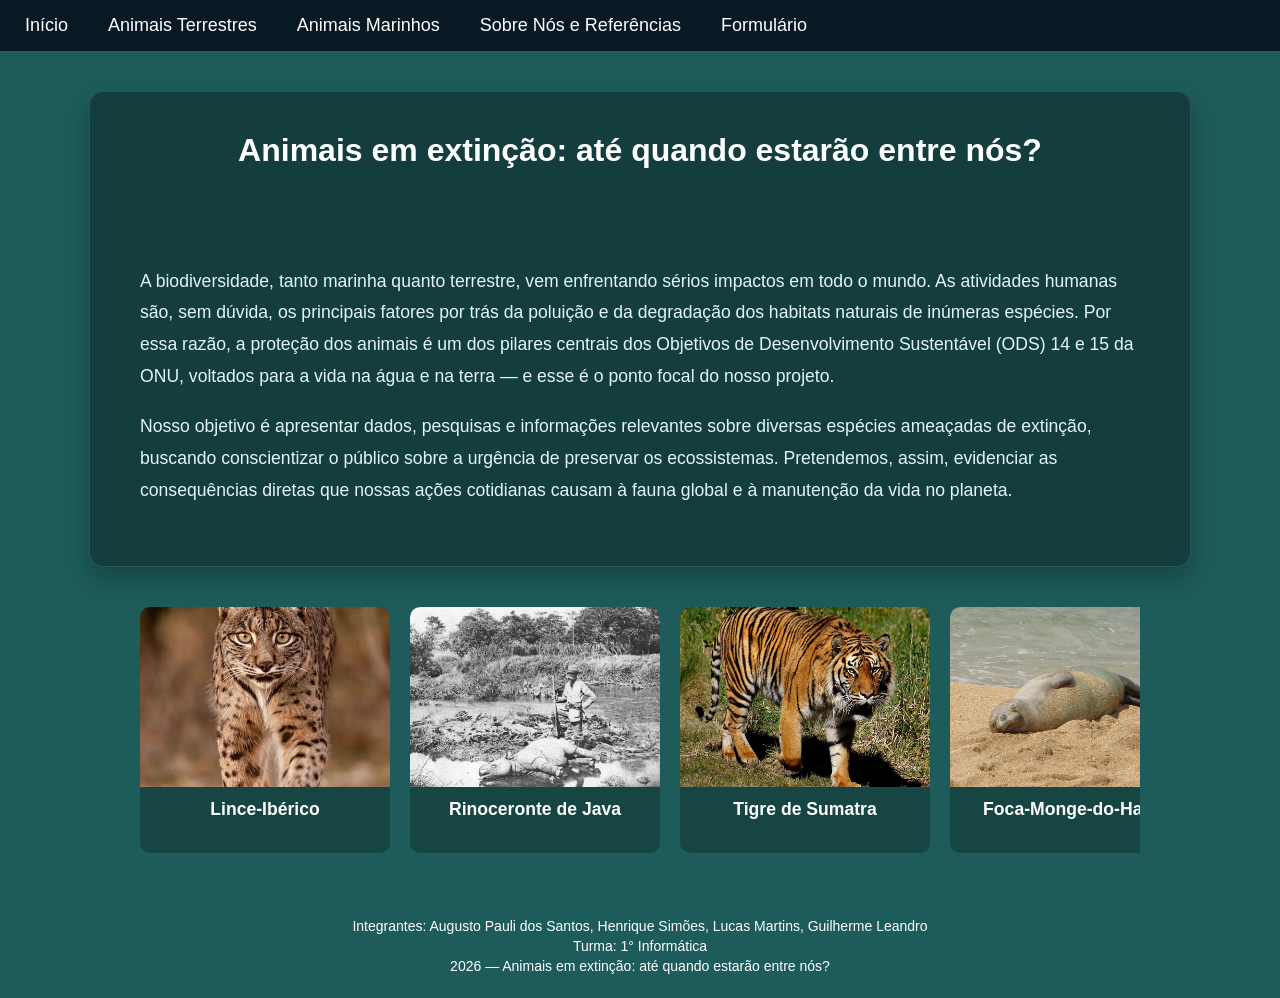
<file: Animais_em_extin_o_at_quando_estar_o_entre_n_s_/index.html>
<!DOCTYPE html>
<html lang="pt-br">
<head>
    <meta charset="UTF-8">
    <meta name="viewport" content="width=device-width, initial-scale=1.0">
    <title>PI - Animais em Extinção</title>
    <link rel="stylesheet" href="style.css">
    <script src="JavaScript.js" defer></script>
<script>
  const swup = new Swup();
</script>
</head>
<body class="pagina-inicio">

<nav>
    <button class="hamburguer" aria-label="Abrir menu">☰</button>
    <ul class="menu">
        <li><a href="index.html">Início</a></li>

        <li>
            <a href="#">Animais Terrestres</a>
            <ul class="submenu">
                <li><a href="lince_iberico.html">Lince-Ibérico</a></li>
                <li><a href="rinoceronte_de_java.html">Rinoceronte de Java</a></li>
                <li><a href="tigre_de_sumatra.html">Tigre de Sumatra</a></li>
            </ul>
        </li>

        <li>
            <a href="#">Animais Marinhos</a>
            <ul class="submenu">
                <li><a href="foca_monge_do_havai.html">Foca-Monge-do-Havaí</a></li>
                <li><a href="baleia_franca_do_atlantico_norte.html">Baleia-Franca-do-Atlântico-Norte</a></li>
                <li><a href="tartaruga_de_pente.html">Tartaruga de Pente</a></li>
            </ul>
        </li>

        <li><a href="sobre_nos.html">Sobre Nós e Referências</a></li>
        <li><a href="formulario.html">Formulário</a></li>
    </ul>
</nav>


<section class="main-container">
    <article class="conteudo-texto">
        <h1>Animais em extinção: até quando estarão entre nós?</h1>
        <br><br><br>
        <p>A biodiversidade, tanto marinha quanto terrestre, vem enfrentando sérios impactos em todo o mundo. As atividades humanas são, sem dúvida, os principais fatores por trás da poluição e da degradação dos habitats naturais de inúmeras espécies. Por essa razão, a proteção dos animais é um dos pilares centrais dos Objetivos de Desenvolvimento Sustentável (ODS) 14 e 15 da ONU, voltados para a vida na água e na terra — e esse é o ponto focal do nosso projeto.</p>
        <p>Nosso objetivo é apresentar dados, pesquisas e informações relevantes sobre diversas espécies ameaçadas de extinção, buscando conscientizar o público sobre a urgência de preservar os ecossistemas. Pretendemos, assim, evidenciar as consequências diretas que nossas ações cotidianas causam à fauna global e à manutenção da vida no planeta.</p>
    </article>
</section>

<div class="cards-faixa">
    <div class="cards">
        <a class="card" href="lince_iberico.html">
            <img src="imagens/lince_iberico1.jpg" alt="Lince-ibérico">
            <h3>Lince-Ibérico</h3>
        </a>
        <a class="card" href="rinoceronte_de_java.html">
            <img src="imagens/rinoceronte_de_java2.jpg" alt="Rinoceronte de Java">
            <h3>Rinoceronte de Java</h3>
        </a>
        <a class="card" href="tigre_de_sumatra.html">
            <img src="imagens/tigre_de_sumatra1.jpg" alt="Tigre de Sumatra">
            <h3>Tigre de Sumatra</h3>
        </a>
        <a class="card" href="foca_monge_do_havai.html">
            <img src="imagens/foca_monge_do_havai1.jpg" alt="Foca-Monge-do-Havaí">
            <h3>Foca-Monge-do-Havaí</h3>
        </a>
        <a class="card" href="baleia_franca_do_atlantico_norte.html">
            <img src="imagens/baleia_franca_do_atlântico_norte1.jpg" alt="Baleia-Franca-do-Atlântico-Norte">
            <h3>Baleia-Franca-do-Atlântico-Norte</h3>
        </a>
        <a class="card" href="tartaruga_de_pente.html">
            <img src="imagens/tartaruga_de_pente1.jpg" alt="Tartaruga de Pente">
            <h3>Tartaruga de Pente</h3>
        </a>
    </div>
</div>

<footer>
    <p>Integrantes: Augusto Pauli dos Santos, Henrique Simões, Lucas Martins, Guilherme Leandro</p>
    <p>Turma: 1° Informática</p>
    <p>2026 — Animais em extinção: até quando estarão entre nós?</p>
</footer>

</body>
</html>
</file>
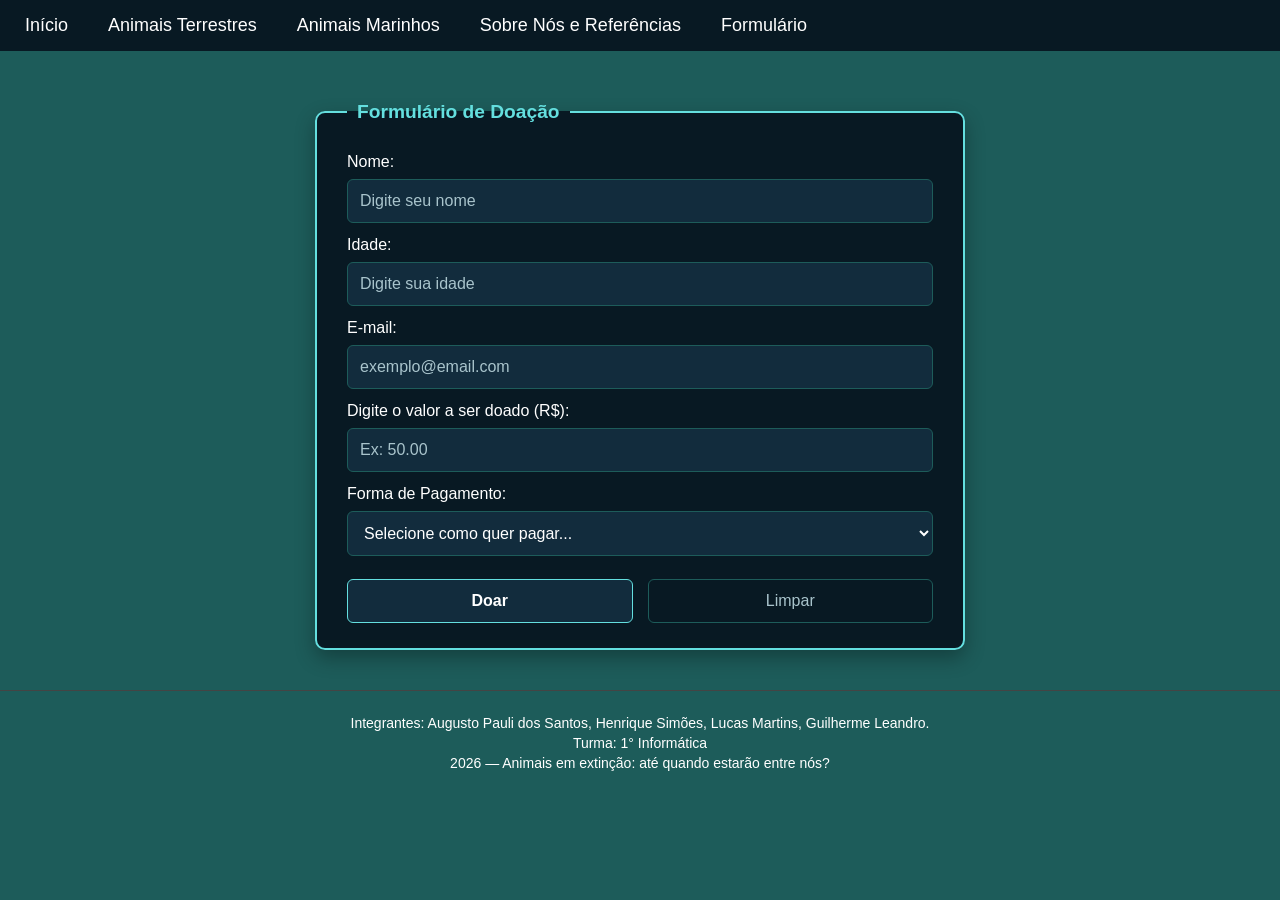
<file: Animais_em_extin_o_at_quando_estar_o_entre_n_s_/formulario.html>
<!DOCTYPE html>
<html lang="pt-BR">
<head>
    <meta charset="UTF-8">
    <meta name="viewport" content="width=device-width, initial-scale=1.0">
    <title>Formulário</title>
    <link rel="stylesheet" href="style.css">
    <script src="JavaScript.js" defer></script>
<script>
  const swup = new Swup();
</script>
</head>
<body class="pagina-inicio">

<nav>
    <button class="hamburguer" aria-label="Abrir menu">☰</button>
    <ul class="menu">
        <li><a href="index.html">Início</a></li>

        <li>
            <a href="#">Animais Terrestres</a>
            <ul class="submenu">
                <li><a href="lince_iberico.html">Lince-Ibérico</a></li>
                <li><a href="rinoceronte_de_java.html">Rinoceronte de Java</a></li>
                <li><a href="tigre_de_sumatra.html">Tigre de Sumatra</a></li>
            </ul>
        </li>

        <li>
            <a href="#">Animais Marinhos</a>
            <ul class="submenu">
                <li><a href="foca_monge_do_havai.html">Foca-Monge-do-Havaí</a></li>
                <li><a href="baleia_franca_do_atlantico_norte.html">Baleia-Franca-do-Atlântico-Norte</a></li>
                <li><a href="tartaruga_de_pente.html">Tartaruga de Pente</a></li>
            </ul>
        </li>

        <li><a href="sobre_nos.html">Sobre Nós e Referências</a></li>
        <li><a href="formulario.html">Formulário</a></li>
    </ul>
</nav>


<fieldset class="formulario-box">
    <legend>Formulário de Doação</legend>

    <form id="form-doacao">
        <label for="nome">Nome:</label>
        <input type="text" id="nome" name="nome" placeholder="Digite seu nome" required>

        <label for="idade">Idade:</label>
        <input type="number" id="idade" name="idade" min="0" max="120" placeholder="Digite sua idade" required>

        <label for="email">E-mail:</label>
        <input type="email" id="email" name="email" placeholder="exemplo@email.com" required>

        <label for="valor">Digite o valor a ser doado (R$):</label>
        <input type="number" id="valor" name="valor" step="0.01" min="1" placeholder="Ex: 50.00" required>

        <label for="pagamento">Forma de Pagamento:</label>
        <select id="pagamento" name="pagamento" required>
            <option value="" disabled selected>Selecione como quer pagar...</option>
            <option value="pix">Pix</option>
            <option value="cartao">Cartão de Crédito</option>
            <option value="boleto">Boleto Bancário</option>
        </select>

        
        <div id="grupo-cartao" style="display: none;">
            <label for="num-cartao">Número do Cartão:</label>
            <input type="text" id="num-cartao" name="num_cartao" placeholder="0000 0000 0000 0000" inputmode="numeric">

            <label for="validade">Validade (MM/AA):</label>
            <input type="text" id="validade" name="validade" placeholder="MM/AA">

            <label for="cvv">CVV:</label>
            <input type="password" id="cvv" name="cvv" placeholder="123" maxlength="4">
        </div>

        
        <div id="grupo-boleto" style="display: none;">
            <label for="cpf-boleto">CPF para emissão do Boleto:</label>
            <input type="text" id="cpf-boleto" name="cpf_boleto" placeholder="000.000.000-00">

            <label for="endereco-boleto">Endereço Completo:</label>
            <input type="text" id="endereco-boleto" name="endereco_boleto" placeholder="Rua, Número, Bairro, Cidade - UF">

            <label for="cep-boleto">CEP:</label>
            <input type="text" id="cep-boleto" name="cep_boleto" placeholder="00000-000">
        </div>

        
        <div id="grupo-pix" style="display: none;">
            <label for="chave-pix">Chave do Pix para Comprovante:</label>
            <input type="text" id="chave-pix" name="chave_pix" placeholder="CPF, E-mail, Telefone ou Chave Aleatória">
        </div>

        <div class="botoes-container">
            <button type="submit" class="btn-doar">Doar</button>
            <button type="reset" class="btn-limpar">Limpar</button>
        </div>
    </form>
</fieldset>

<footer>
    <p>Integrantes: Augusto Pauli dos Santos, Henrique Simões, Lucas Martins, Guilherme Leandro.</p>
    <p>Turma: 1° Informática</p>
    <p>2026 — Animais em extinção: até quando estarão entre nós?</p>
</footer>

</body>
</html>
</file>
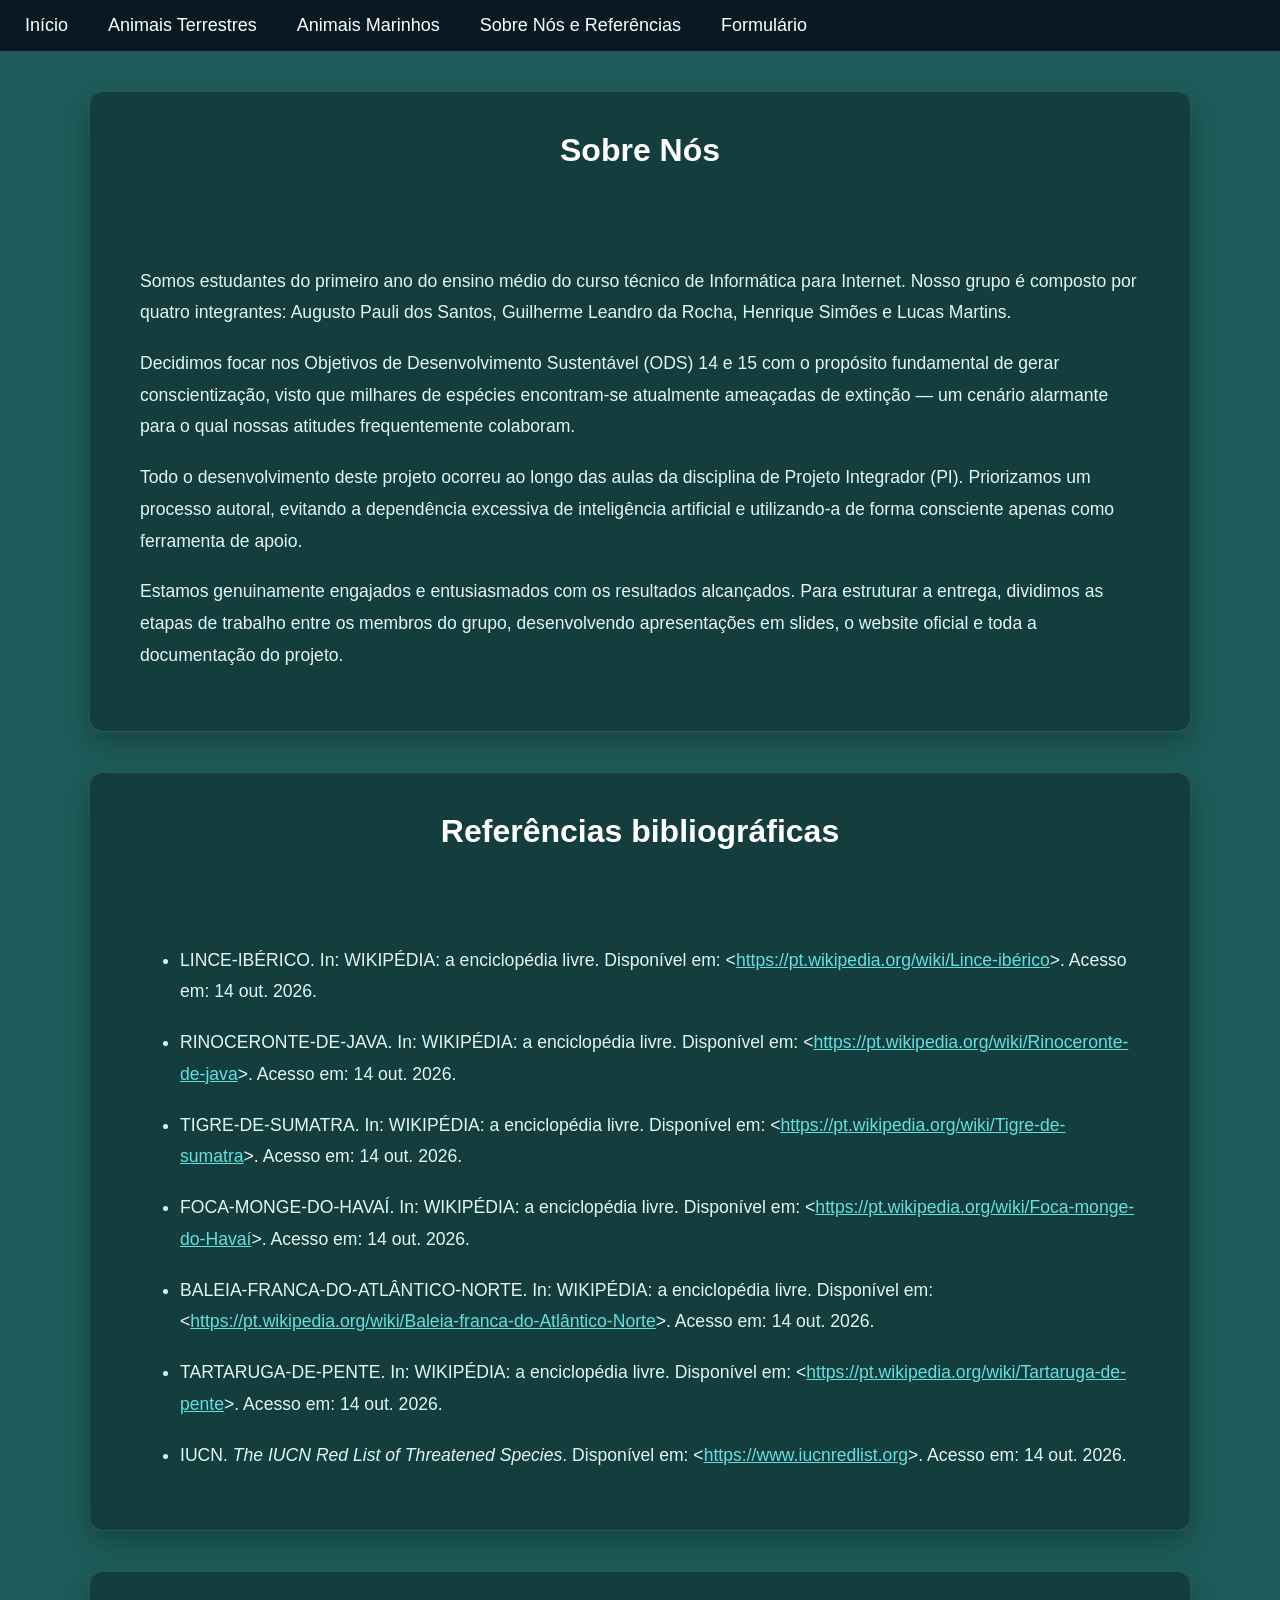
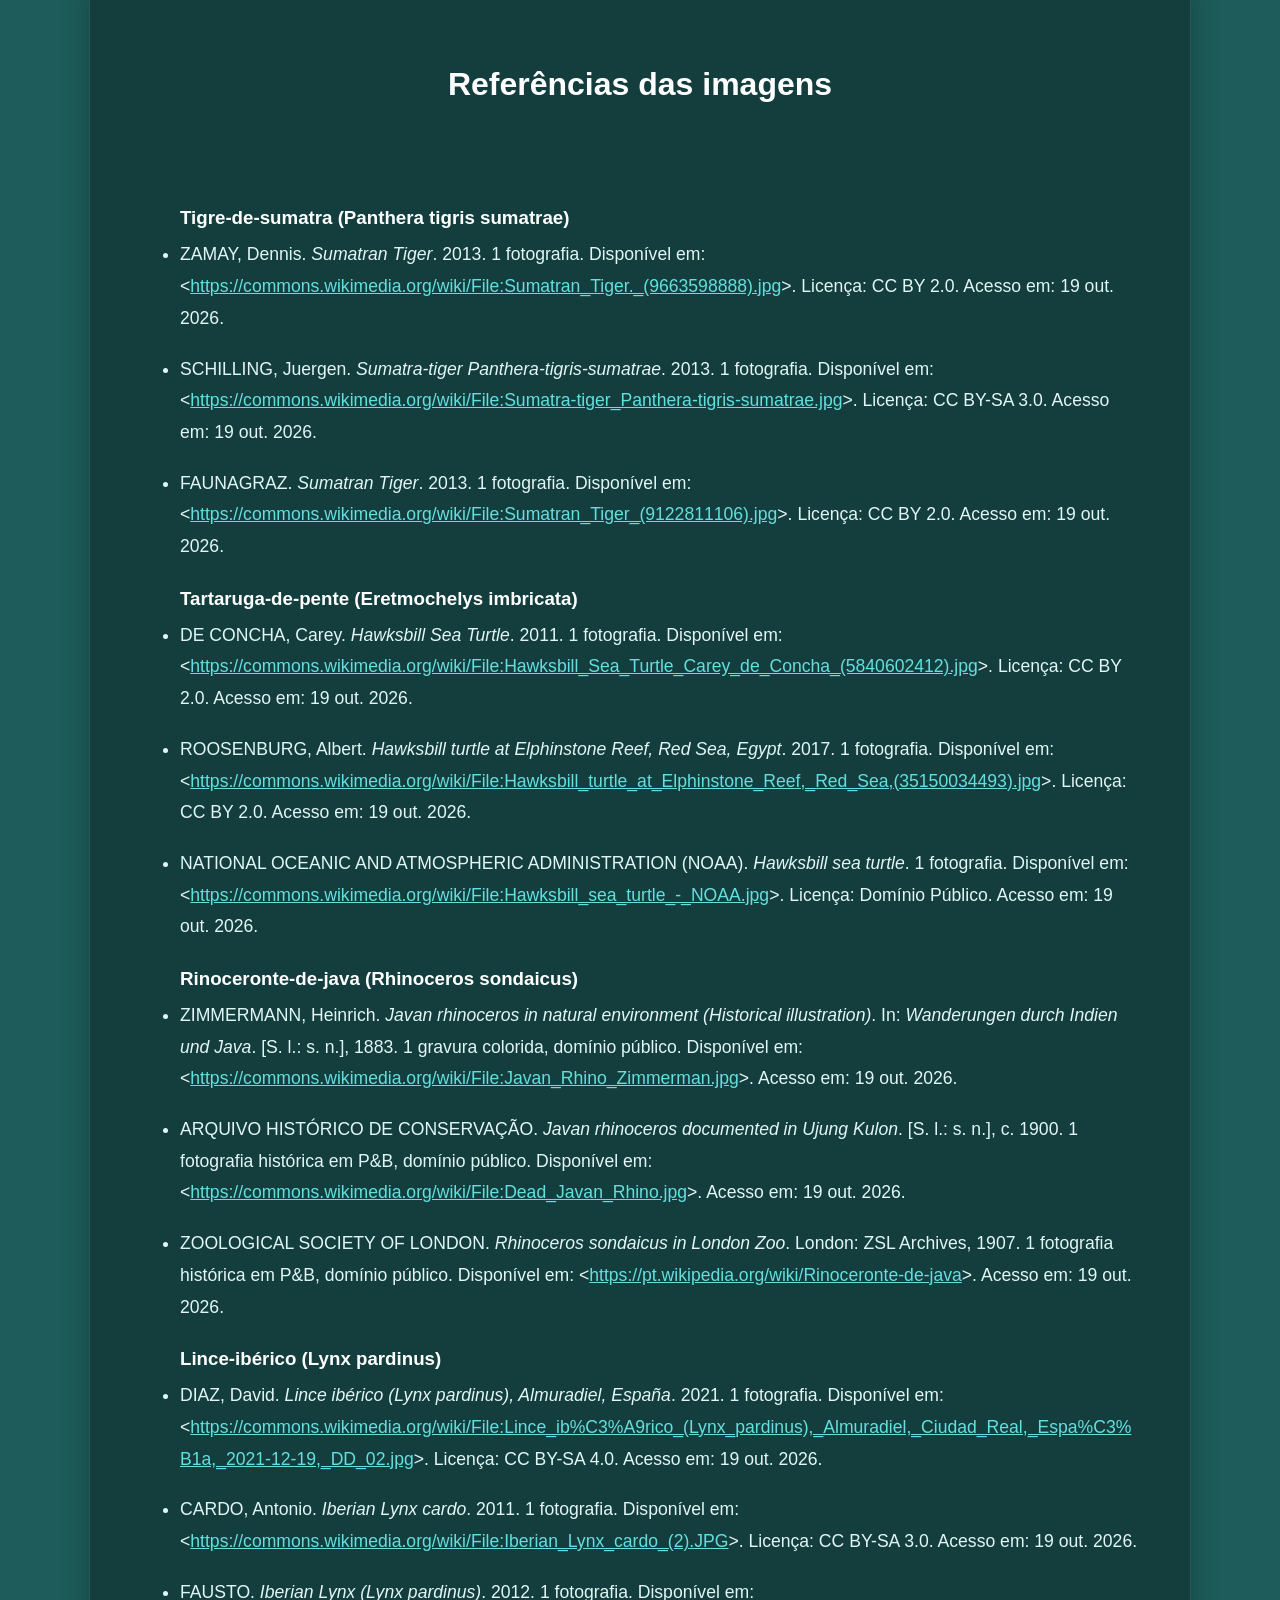
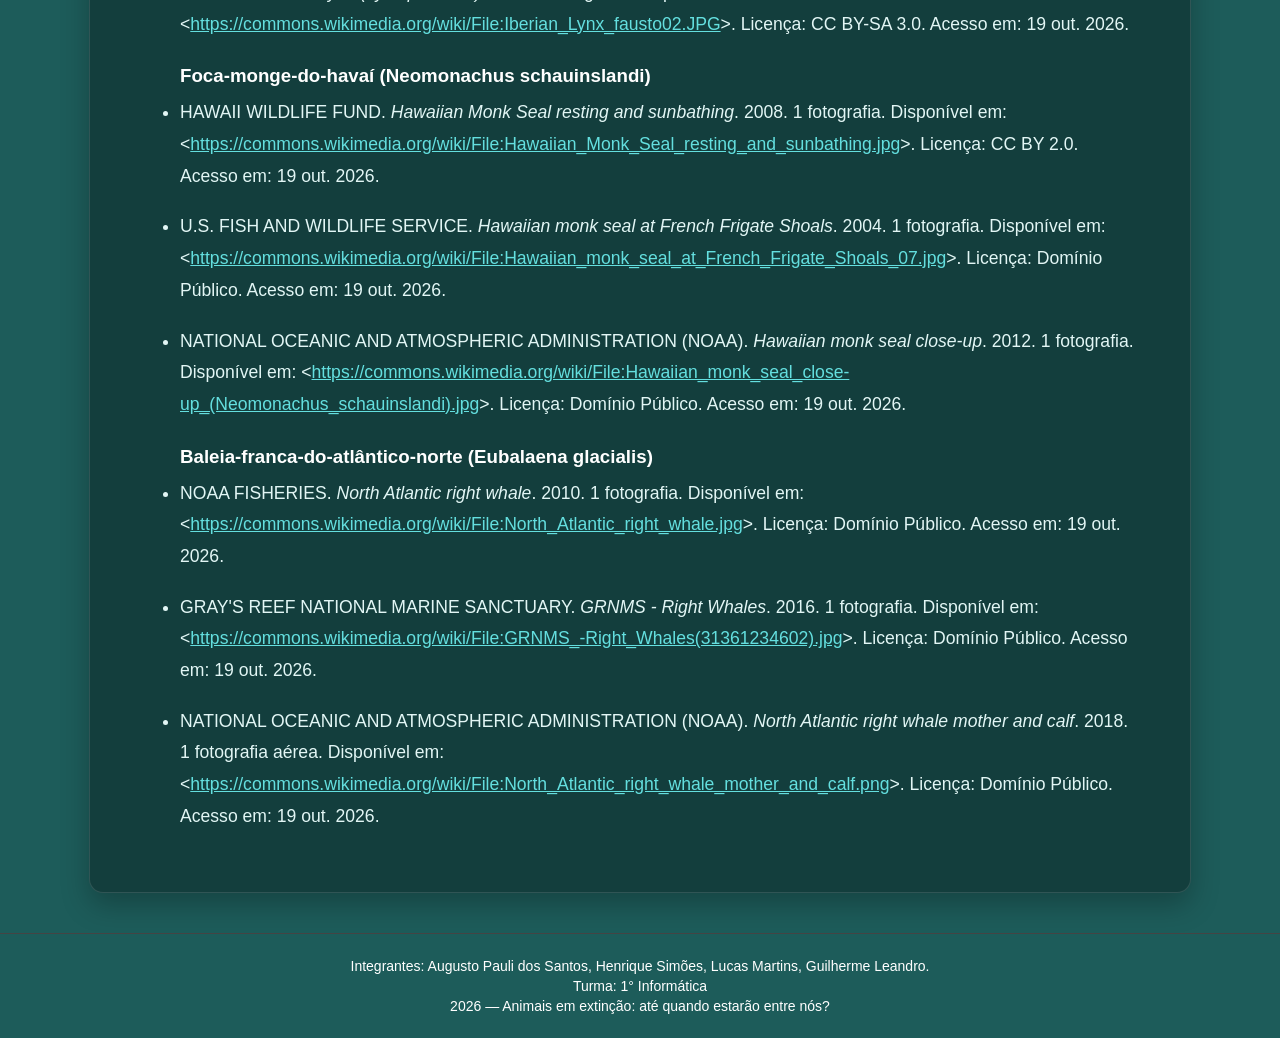
<file: Animais_em_extin_o_at_quando_estar_o_entre_n_s_/sobre_nos.html>
<!DOCTYPE html>
<html lang="pt-br">
<head>
    <meta charset="UTF-8">
    <meta name="viewport" content="width=device-width, initial-scale=1.0">
    <title>PI - Animais em Extinção</title>
    <link rel="stylesheet" href="style.css">
    <script src="JavaScript.js" defer></script>
<script>
  const swup = new Swup();
</script>
</head>
<body class="pagina-inicio">

<nav>
    <button class="hamburguer" aria-label="Abrir menu">☰</button>
    <ul class="menu">
        <li><a href="index.html">Início</a></li>

        <li>
            <a href="#">Animais Terrestres</a>
            <ul class="submenu">
                <li><a href="lince_iberico.html">Lince-Ibérico</a></li>
                <li><a href="rinoceronte_de_java.html">Rinoceronte de Java</a></li>
                <li><a href="tigre_de_sumatra.html">Tigre de Sumatra</a></li>
            </ul>
        </li>

        <li>
            <a href="#">Animais Marinhos</a>
            <ul class="submenu">
                <li><a href="foca_monge_do_havai.html">Foca-Monge-do-Havaí</a></li>
                <li><a href="baleia_franca_do_atlantico_norte.html">Baleia-Franca-do-Atlântico-Norte</a></li>
                <li><a href="tartaruga_de_pente.html">Tartaruga de Pente</a></li>
            </ul>
        </li>

        <li><a href="sobre_nos.html">Sobre Nós e Referências</a></li>
        <li><a href="formulario.html">Formulário</a></li>
    </ul>
</nav>


<section class="main-container">
    <article class="conteudo-texto">
        <h1>Sobre Nós</h1>
        <br><br><br>
       <p>Somos estudantes do primeiro ano do ensino médio do curso técnico de Informática para Internet. Nosso grupo é composto por quatro integrantes: Augusto Pauli dos Santos, Guilherme Leandro da Rocha, Henrique Simões e Lucas Martins.</p>
       <p>Decidimos focar nos Objetivos de Desenvolvimento Sustentável (ODS) 14 e 15 com o propósito fundamental de gerar conscientização, visto que milhares de espécies encontram-se atualmente ameaçadas de extinção — um cenário alarmante para o qual nossas atitudes frequentemente colaboram.</p>
       <p>Todo o desenvolvimento deste projeto ocorreu ao longo das aulas da disciplina de Projeto Integrador (PI). Priorizamos um processo autoral, evitando a dependência excessiva de inteligência artificial e utilizando-a de forma consciente apenas como ferramenta de apoio.</p>
       <p>Estamos genuinamente engajados e entusiasmados com os resultados alcançados. Para estruturar a entrega, dividimos as etapas de trabalho entre os membros do grupo, desenvolvendo apresentações em slides, o website oficial e toda a documentação do projeto.</p>
    </article>
</section>

<section class="main-container">
    <article class="conteudo-texto">
<h1>Referências bibliográficas</h1>
<br><br><br>
<ul class="referencias">
    <li>LINCE-IBÉRICO. In: WIKIPÉDIA: a enciclopédia livre. Disponível em: &lt;<a href="https://pt.wikipedia.org/wiki/Lince-ibérico" target="_blank" rel="noopener">https://pt.wikipedia.org/wiki/Lince-ibérico</a>&gt;. Acesso em: 14 out. 2026.</li>

    <li>RINOCERONTE-DE-JAVA. In: WIKIPÉDIA: a enciclopédia livre. Disponível em: &lt;<a href="https://pt.wikipedia.org/wiki/Rinoceronte-de-java" target="_blank" rel="noopener">https://pt.wikipedia.org/wiki/Rinoceronte-de-java</a>&gt;. Acesso em: 14 out. 2026.</li>

    <li>TIGRE-DE-SUMATRA. In: WIKIPÉDIA: a enciclopédia livre. Disponível em: &lt;<a href="https://pt.wikipedia.org/wiki/Tigre-de-sumatra" target="_blank" rel="noopener">https://pt.wikipedia.org/wiki/Tigre-de-sumatra</a>&gt;. Acesso em: 14 out. 2026.</li>

    <li>FOCA-MONGE-DO-HAVAÍ. In: WIKIPÉDIA: a enciclopédia livre. Disponível em: &lt;<a href="https://pt.wikipedia.org/wiki/Foca-monge-do-Havaí" target="_blank" rel="noopener">https://pt.wikipedia.org/wiki/Foca-monge-do-Havaí</a>&gt;. Acesso em: 14 out. 2026.</li>

    <li>BALEIA-FRANCA-DO-ATLÂNTICO-NORTE. In: WIKIPÉDIA: a enciclopédia livre. Disponível em: &lt;<a href="https://pt.wikipedia.org/wiki/Baleia-franca-do-Atlântico-Norte" target="_blank" rel="noopener">https://pt.wikipedia.org/wiki/Baleia-franca-do-Atlântico-Norte</a>&gt;. Acesso em: 14 out. 2026.</li>

    <li>TARTARUGA-DE-PENTE. In: WIKIPÉDIA: a enciclopédia livre. Disponível em: &lt;<a href="https://pt.wikipedia.org/wiki/Tartaruga-de-pente" target="_blank" rel="noopener">https://pt.wikipedia.org/wiki/Tartaruga-de-pente</a>&gt;. Acesso em: 14 out. 2026.</li>

    <li>IUCN. <em>The IUCN Red List of Threatened Species</em>. Disponível em: &lt;<a href="https://www.iucnredlist.org" target="_blank" rel="noopener">https://www.iucnredlist.org</a>&gt;. Acesso em: 14 out. 2026.</li>
</ul>
</section>
    </article>

   <section class="main-container">
    <article class="conteudo-texto">
<br><br><br>
<h1>Referências das imagens</h1>
<br><br><br>
<ul class="referencias">
    <h3>Tigre-de-sumatra (Panthera tigris sumatrae)</h3>
    <li>ZAMAY, Dennis. <em>Sumatran Tiger</em>. 2013. 1 fotografia. Disponível em: &lt;<a href="https://commons.wikimedia.org/wiki/File:Sumatran_Tiger._(9663598888).jpg" target="_blank" rel="noopener">https://commons.wikimedia.org/wiki/File:Sumatran_Tiger._(9663598888).jpg</a>&gt;. Licença: CC BY 2.0. Acesso em: 19 out. 2026.</li>

    <li>SCHILLING, Juergen. <em>Sumatra-tiger Panthera-tigris-sumatrae</em>. 2013. 1 fotografia. Disponível em: &lt;<a href="https://commons.wikimedia.org/wiki/File:Sumatra-tiger_Panthera-tigris-sumatrae.jpg" target="_blank" rel="noopener">https://commons.wikimedia.org/wiki/File:Sumatra-tiger_Panthera-tigris-sumatrae.jpg</a>&gt;. Licença: CC BY-SA 3.0. Acesso em: 19 out. 2026.</li>

    <li>FAUNAGRAZ. <em>Sumatran Tiger</em>. 2013. 1 fotografia. Disponível em: &lt;<a href="https://commons.wikimedia.org/wiki/File:Sumatran_Tiger_(9122811106).jpg" target="_blank" rel="noopener">https://commons.wikimedia.org/wiki/File:Sumatran_Tiger_(9122811106).jpg</a>&gt;. Licença: CC BY 2.0. Acesso em: 19 out. 2026.</li>

    <h3>Tartaruga-de-pente (Eretmochelys imbricata)</h3>
    <li>DE CONCHA, Carey. <em>Hawksbill Sea Turtle</em>. 2011. 1 fotografia. Disponível em: &lt;<a href="https://commons.wikimedia.org/wiki/File:Hawksbill_Sea_Turtle_Carey_de_Concha_(5840602412).jpg" target="_blank" rel="noopener">https://commons.wikimedia.org/wiki/File:Hawksbill_Sea_Turtle_Carey_de_Concha_(5840602412).jpg</a>&gt;. Licença: CC BY 2.0. Acesso em: 19 out. 2026.</li>

    <li>ROOSENBURG, Albert. <em>Hawksbill turtle at Elphinstone Reef, Red Sea, Egypt</em>. 2017. 1 fotografia. Disponível em: &lt;<a href="https://commons.wikimedia.org/wiki/File:Hawksbill_turtle_at_Elphinstone_Reef,_Red_Sea,(35150034493).jpg" target="_blank" rel="noopener">https://commons.wikimedia.org/wiki/File:Hawksbill_turtle_at_Elphinstone_Reef,_Red_Sea,(35150034493).jpg</a>&gt;. Licença: CC BY 2.0. Acesso em: 19 out. 2026.</li>

    <li>NATIONAL OCEANIC AND ATMOSPHERIC ADMINISTRATION (NOAA). <em>Hawksbill sea turtle</em>. 1 fotografia. Disponível em: &lt;<a href="https://commons.wikimedia.org/wiki/File:Hawksbill_sea_turtle_-_NOAA.jpg" target="_blank" rel="noopener">https://commons.wikimedia.org/wiki/File:Hawksbill_sea_turtle_-_NOAA.jpg</a>&gt;. Licença: Domínio Público. Acesso em: 19 out. 2026.</li>

    <h3>Rinoceronte-de-java (Rhinoceros sondaicus)</h3>
    <li>ZIMMERMANN, Heinrich. <em>Javan rhinoceros in natural environment (Historical illustration)</em>. In: <em>Wanderungen durch Indien und Java</em>. [S. l.: s. n.], 1883. 1 gravura colorida, domínio público. Disponível em: &lt;<a href="https://commons.wikimedia.org/wiki/File:Javan_Rhino_Zimmerman.jpg" target="_blank" rel="noopener">https://commons.wikimedia.org/wiki/File:Javan_Rhino_Zimmerman.jpg</a>&gt;. Acesso em: 19 out. 2026.</li>

    <li>ARQUIVO HISTÓRICO DE CONSERVAÇÃO. <em>Javan rhinoceros documented in Ujung Kulon</em>. [S. l.: s. n.], c. 1900. 1 fotografia histórica em P&B, domínio público. Disponível em: &lt;<a href="https://commons.wikimedia.org/wiki/File:Dead_Javan_Rhino.jpg" target="_blank" rel="noopener">https://commons.wikimedia.org/wiki/File:Dead_Javan_Rhino.jpg</a>&gt;. Acesso em: 19 out. 2026.</li>

    <li>ZOOLOGICAL SOCIETY OF LONDON. <em>Rhinoceros sondaicus in London Zoo</em>. London: ZSL Archives, 1907. 1 fotografia histórica em P&B, domínio público. Disponível em: &lt;<a href="https://pt.wikipedia.org/wiki/Rinoceronte-de-java" target="_blank" rel="noopener">https://pt.wikipedia.org/wiki/Rinoceronte-de-java</a>&gt;. Acesso em: 19 out. 2026.</li>

    <h3>Lince-ibérico (Lynx pardinus)</h3>
    <li>DIAZ, David. <em>Lince ibérico (Lynx pardinus), Almuradiel, España</em>. 2021. 1 fotografia. Disponível em: &lt;<a href="https://commons.wikimedia.org/wiki/File:Lince_ib%C3%A9rico_(Lynx_pardinus),_Almuradiel,_Ciudad_Real,_Espa%C3%B1a,_2021-12-19,_DD_02.jpg" target="_blank" rel="noopener">https://commons.wikimedia.org/wiki/File:Lince_ib%C3%A9rico_(Lynx_pardinus),_Almuradiel,_Ciudad_Real,_Espa%C3%B1a,_2021-12-19,_DD_02.jpg</a>&gt;. Licença: CC BY-SA 4.0. Acesso em: 19 out. 2026.</li>

    <li>CARDO, Antonio. <em>Iberian Lynx cardo</em>. 2011. 1 fotografia. Disponível em: &lt;<a href="https://commons.wikimedia.org/wiki/File:Iberian_Lynx_cardo_(2).JPG" target="_blank" rel="noopener">https://commons.wikimedia.org/wiki/File:Iberian_Lynx_cardo_(2).JPG</a>&gt;. Licença: CC BY-SA 3.0. Acesso em: 19 out. 2026.</li>

    <li>FAUSTO. <em>Iberian Lynx (Lynx pardinus)</em>. 2012. 1 fotografia. Disponível em: &lt;<a href="https://commons.wikimedia.org/wiki/File:Iberian_Lynx_fausto02.JPG" target="_blank" rel="noopener">https://commons.wikimedia.org/wiki/File:Iberian_Lynx_fausto02.JPG</a>&gt;. Licença: CC BY-SA 3.0. Acesso em: 19 out. 2026.</li>

    <h3>Foca-monge-do-havaí (Neomonachus schauinslandi)</h3>
    <li>HAWAII WILDLIFE FUND. <em>Hawaiian Monk Seal resting and sunbathing</em>. 2008. 1 fotografia. Disponível em: &lt;<a href="https://commons.wikimedia.org/wiki/File:Hawaiian_Monk_Seal_resting_and_sunbathing.jpg" target="_blank" rel="noopener">https://commons.wikimedia.org/wiki/File:Hawaiian_Monk_Seal_resting_and_sunbathing.jpg</a>&gt;. Licença: CC BY 2.0. Acesso em: 19 out. 2026.</li>

    <li>U.S. FISH AND WILDLIFE SERVICE. <em>Hawaiian monk seal at French Frigate Shoals</em>. 2004. 1 fotografia. Disponível em: &lt;<a href="https://commons.wikimedia.org/wiki/File:Hawaiian_monk_seal_at_French_Frigate_Shoals_07.jpg" target="_blank" rel="noopener">https://commons.wikimedia.org/wiki/File:Hawaiian_monk_seal_at_French_Frigate_Shoals_07.jpg</a>&gt;. Licença: Domínio Público. Acesso em: 19 out. 2026.</li>

    <li>NATIONAL OCEANIC AND ATMOSPHERIC ADMINISTRATION (NOAA). <em>Hawaiian monk seal close-up</em>. 2012. 1 fotografia. Disponível em: &lt;<a href="https://commons.wikimedia.org/wiki/File:Hawaiian_monk_seal_close-up_(Neomonachus_schauinslandi).jpg" target="_blank" rel="noopener">https://commons.wikimedia.org/wiki/File:Hawaiian_monk_seal_close-up_(Neomonachus_schauinslandi).jpg</a>&gt;. Licença: Domínio Público. Acesso em: 19 out. 2026.</li>

    <h3>Baleia-franca-do-atlântico-norte (Eubalaena glacialis)</h3>
    <li>NOAA FISHERIES. <em>North Atlantic right whale</em>. 2010. 1 fotografia. Disponível em: &lt;<a href="https://commons.wikimedia.org/wiki/File:North_Atlantic_right_whale.jpg" target="_blank" rel="noopener">https://commons.wikimedia.org/wiki/File:North_Atlantic_right_whale.jpg</a>&gt;. Licença: Domínio Público. Acesso em: 19 out. 2026.</li>

    <li>GRAY'S REEF NATIONAL MARINE SANCTUARY. <em>GRNMS - Right Whales</em>. 2016. 1 fotografia. Disponível em: &lt;<a href="https://commons.wikimedia.org/wiki/File:GRNMS_-Right_Whales(31361234602).jpg" target="_blank" rel="noopener">https://commons.wikimedia.org/wiki/File:GRNMS_-Right_Whales(31361234602).jpg</a>&gt;. Licença: Domínio Público. Acesso em: 19 out. 2026.</li>

    <li>NATIONAL OCEANIC AND ATMOSPHERIC ADMINISTRATION (NOAA). <em>North Atlantic right whale mother and calf</em>. 2018. 1 fotografia aérea. Disponível em: &lt;<a href="https://commons.wikimedia.org/wiki/File:North_Atlantic_right_whale_mother_and_calf.png" target="_blank" rel="noopener">https://commons.wikimedia.org/wiki/File:North_Atlantic_right_whale_mother_and_calf.png</a>&gt;. Licença: Domínio Público. Acesso em: 19 out. 2026.</li>
</ul>

  </article>
</section>

<footer>
   <p>Integrantes: Augusto Pauli dos Santos, Henrique Simões, Lucas Martins, Guilherme Leandro.</p>
    <p>Turma: 1° Informática</p>
    <p>2026 — Animais em extinção: até quando estarão entre nós?</p>
</footer>

</body>
</html>
</file>
<file: Animais_em_extin_o_at_quando_estar_o_entre_n_s_/style.css>
body {
    margin: 0;
    font-family: Arial, sans-serif;
}
 
.pagina-inicio nav {
    background-color: #081923;
    padding: 0 15px;
}
 
.pagina-terrestre nav {
    background-color: #1A3D2F;
    padding: 0 15px;
}
 
.pagina-aquatico nav {
    background-color: #28364e;
    padding: 0 15px;
}

.hamburguer {
    display: none;
}
 
.menu {
    display: flex;
    gap: 20px;
    list-style: none;
    margin: 0;
    padding: 0;
}
 
.menu > li {
    position: relative;
}
 
.menu a {
    display: block;
    padding: 15px 10px;
    color: white;
    text-decoration: none;
    font-size: 18px;
    transition: 0.3s;
}
 
.menu li:hover .submenu,
.menu li:focus-within .submenu {
    display: block;
}
 
.pagina-inicio .submenu,
.pagina-terrestre .submenu,
.pagina-aquatico .submenu {
    display: none;
    position: absolute;
    top: 100%;
    left: 0;
    padding: 0;
    margin: 0;
    background-color: #081923;
    border-radius: 0 0 5px 5px;
    overflow: hidden;
    animation: aparecer 0.3s;
    list-style: none;
    box-shadow: 0px 8px 16px rgba(0, 0, 0, 0.3);
}
 
.pagina-terrestre .submenu {
    background-color: #1A3D2F;
}
 
.pagina-aquatico .submenu {
    background-color: #28364e;
}
 
.submenu li {
    width: 220px;
}
 
.pagina-inicio .menu a:hover {
    background-color: #122C3D;
    color: #64DFDF;
}
 
.pagina-inicio .submenu a:hover {
    background-color: #122C3D;
    color: #64DFDF;
}
 
.pagina-terrestre .menu a:hover {
    background-color: #204e3c;
}
 
.pagina-terrestre .submenu a:hover {
    background-color: #bd601e;
    color: #2b1500;
}
 
.pagina-aquatico .menu a:hover {
    background-color: #00214e;
}
 
.pagina-aquatico .submenu a:hover {
    background-color: #1374ac;
    color: #2b1500;
}
 
body.pagina-inicio {
    background-color: #1D5C5A;
}
 
.pagina-inicio .main-container {
    background-color: #133E3D;
}
 
.pagina-inicio .main-container h1,
.pagina-inicio .main-container h2,
.pagina-inicio .main-container h3 {
    color: #ffffff;
}
 
.pagina-inicio .main-container p,
.pagina-inicio .main-container li {
    color: #E2F6F5;
}
 
body.pagina-terrestre {
    background-color: #0F281E;
    color: white;
}
 
.pagina-terrestre .main-container {
    background-color: #17382B;
}
 
.pagina-terrestre .main-container h1,
.pagina-terrestre .main-container h2,
.pagina-terrestre .main-container h3 {
    color: #ffffff;
}
 
.pagina-terrestre .main-container p,
.pagina-terrestre .main-container li {
    color: #e2f2eb;
}
 
body.pagina-aquatico {
    background-color: #0A192F;
    color: white;
}
 
.pagina-aquatico .main-container {
    background-color: #132540;
}
 
.pagina-aquatico .main-container h1,
.pagina-aquatico .main-container h2,
.pagina-aquatico .main-container h3 {
    color: #ffffff;
}
 
.pagina-aquatico .main-container p,
.pagina-aquatico .main-container li {
    color: #e0ebf8;
}

.main-container {
    max-width: 1000px;
    margin: 40px auto;
    padding: 40px 50px;
    border-radius: 14px;
    border: 1px solid rgba(255, 255, 255, 0.12);
    box-shadow: 0 12px 28px rgba(0, 0, 0, 0.25);
    overflow: hidden;
}
 
.main-container h1 {
    margin-top: 0;
    margin-bottom: 25px;
    text-align: center;
    font-size: 2rem;
}
 
.main-container h2,
.main-container h3 {
    margin-top: 25px;
    margin-bottom: 10px;
}
 
.main-container p,
.main-container li {
    margin-bottom: 1.2rem;
    font-size: 1.1rem;
    line-height: 1.8;
}
 
.galeria {
    display: grid;
    grid-template-columns: repeat(auto-fit, minmax(250px, 1fr));
    gap: 20px;
    margin-bottom: 30px;
    justify-items: center;
}
 
.galeria img {
    width: 100%;
    height: 220px;
    object-fit: cover;
    border-radius: 10px;
    box-shadow: 0 4px 12px rgba(0, 0, 0, 0.3);
    transition: transform 0.3s ease;
    cursor: pointer;
}
 
.galeria img:hover {
    transform: scale(1.03);
}
 
.cards-faixa {
    max-width: 1000px;
    margin: 40px auto;
    overflow: hidden;
}
 
.cards {
    display: flex;
    gap: 20px;
    width: max-content;
    position: relative;
    animation: vai-e-volta 14s ease-in-out infinite alternate;
}
 
.cards:hover {
    animation-play-state: paused;
}
 
.card {
    flex: 0 0 250px;
    color: #ffffff;
    text-decoration: none;
    border-radius: 10px;
    overflow: hidden;
    background: rgba(0, 0, 0, 0.25);
}
 
.card img {
    width: 100%;
    height: 180px;
    object-fit: cover;
    display: block;
}
 
.card h3 {
    margin: 0;
    padding: 12px;
    text-align: center;
    color: #ffffff;
    font-size: 1.1rem;
}
 
@keyframes vai-e-volta {
    from { left: 0;    transform: translateX(0); }
    to   { left: 100%; transform: translateX(-100%); }
}
 
@media (prefers-reduced-motion: reduce) {
    .cards { animation: none; }
    .cards-faixa { overflow-x: auto; }
}
 
.formulario-box {
    max-width: 650px;
    margin: 50px auto 30px auto;
    padding: 25px 30px;
    box-sizing: border-box;
    border: 2px solid #64DFDF;
    border-radius: 10px;
    background-color: #081923;
    box-shadow: 0 8px 20px rgba(0, 0, 0, 0.3);
}
 
.formulario-box legend {
    padding: 0 10px;
    color: #64DFDF;
    font-size: 1.2rem;
    font-weight: bold;
}
 
.formulario-box form {
    display: flex;
    flex-direction: column;
    gap: 8px;
}
 
.formulario-box label {
    display: block;
    margin-top: 5px;
    color: #ffffff;
}
 
.formulario-box input[type="text"],
.formulario-box input[type="number"],
.formulario-box input[type="email"],
.formulario-box input[type="password"],
.formulario-box select {
    width: 100%;
    box-sizing: border-box;
    padding: 12px;
    background-color: #122C3D;
    border: 1px solid #1D5C5A;
    border-radius: 6px;
    outline: none;
    color: #ffffff;
    font-size: 1rem;
    transition: all 0.3s ease;
}
 
.formulario-box input:focus,
.formulario-box select:focus {
    border-color: #64DFDF;
    box-shadow: 0 0 8px rgba(100, 223, 223, 0.5);
}
 
.formulario-box input::placeholder {
    color: #a9c4cc;
}
 
#grupo-cartao,
#grupo-boleto,
#grupo-pix {
    display: none;
    flex-direction: column;
    gap: 8px;
}
 
.botoes-container {
    display: flex;
    gap: 15px;
    margin-top: 15px;
}
 
.formulario-box .btn-doar,
.formulario-box .btn-limpar {
    flex: 1;
    box-sizing: border-box;
    padding: 12px;
    border-radius: 6px;
    font-size: 1rem;
    cursor: pointer;
    transition: all 0.3s ease;
}
 
.formulario-box .btn-doar {
    background-color: #122C3D;
    border: 1px solid #64DFDF;
    color: #ffffff;
    font-weight: bold;
}
 
.formulario-box .btn-doar:hover {
    background-color: #64DFDF;
    color: #081923;
    box-shadow: 0 0 10px rgba(100, 223, 223, 0.4);
}
 
.formulario-box .btn-limpar {
    background-color: transparent;
    border: 1px solid #1D5C5A;
    color: #a9c4cc;
}
 
.formulario-box .btn-limpar:hover {
    background-color: #122C3D;
    border-color: #64DFDF;
    color: #ffffff;
}
 
footer {
    margin-top: 40px;
    padding: 20px;
    border-top: 1px solid #444;
    text-align: center;
    font-size: 14px;
}
 
footer p {
    margin: 4px 0;
    color: white;
}
 
.lightbox {
    display: none;
    position: fixed;
    z-index: 9999;
    inset: 0;
    width: 100%;
    height: 100%;
    background: rgba(0, 0, 0, 0.95);
    justify-content: center;
    align-items: center;
    cursor: pointer;
}
 
.lightbox img {
    max-width: 95%;
    max-height: 90%;
    width: auto;
    height: auto;
    object-fit: contain;
}
 
.fechar {
    position: absolute;
    top: 15px;
    right: 30px;
    color: white;
    font-size: 45px;
    cursor: pointer;
}
 

 
@keyframes aparecer {
    from {
        opacity: 0;
        transform: translateY(-10px);
    }
 
    to {
        opacity: 1;
        transform: translateY(0);
    }
}
 
@view-transition {
    navigation: auto;
}
 

 
@media (max-width: 768px) {
 
    .hamburguer {
        display: block;
        background: none;
        border: 0;
        color: white;
        font-size: 28px;
        padding: 10px;
        cursor: pointer;
    }
 
    .menu {
        display: none;
        flex-direction: column;
        gap: 0;
    }
 
    .menu.aberto {
        display: flex;
    }
 
    .menu a {
        font-size: 16px;
        padding: 12px 8px;
    }
 
    .pagina-inicio .submenu,
    .pagina-terrestre .submenu,
    .pagina-aquatico .submenu {
        display: block;
        position: static;
        box-shadow: none;
        animation: none;
        border-radius: 0;
        background-color: rgba(0, 0, 0, 0.2);
    }
 
    .submenu li {
        width: auto;
    }
 
    .submenu a {
        padding-left: 25px;
    }
 
    .main-container {
        margin: 20px 10px;
        padding: 25px 20px;
    }
 
    .main-container h1 {
        font-size: 1.6rem;
    }
 
    .main-container p,
    .main-container li {
        font-size: 1rem;
    }
 
    .galeria {
        grid-template-columns: 1fr;
    }
 
    .formulario-box {
        width: calc(100% - 20px);
        margin: 25px auto;
        padding: 20px 15px;
    }
 
    .botoes-container {
        flex-direction: column;
    }
}
 
.pagina-inicio .main-container a {
    color: #64DFDF;
}

.referencias li {
    overflow-wrap: anywhere;
}
</file>
